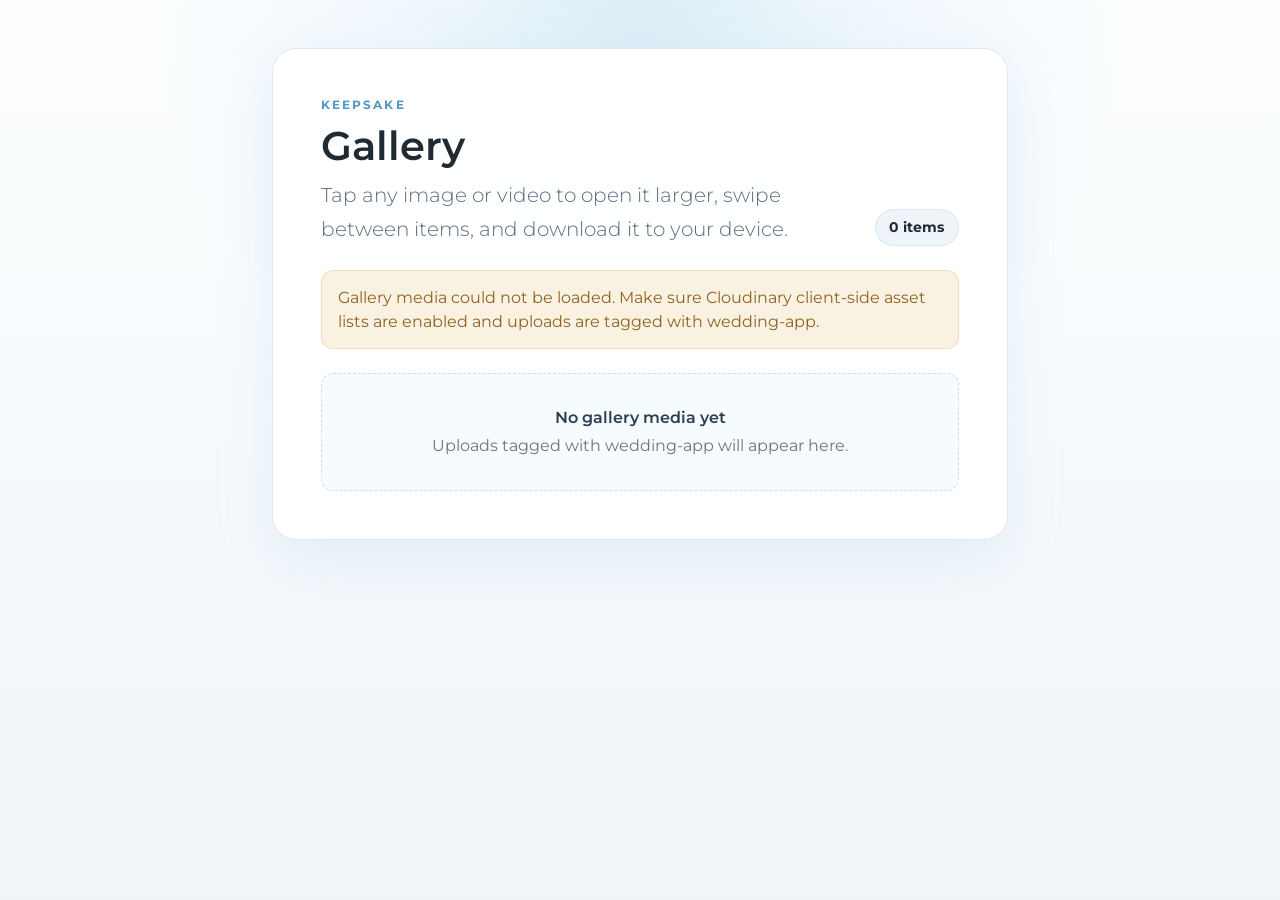
<file: index.html>
<!DOCTYPE html>
<html lang="en">

<head>
  <meta charset="UTF-8">
  <meta name="viewport" content="width=device-width, initial-scale=1.0">
  <title>Keepsake</title>
  <link rel="icon" type="image/png" sizes="32x32" href="assets/favicon.png">
  <link href="https://cdn.jsdelivr.net/npm/bootstrap@5.3.3/dist/css/bootstrap.min.css" rel="stylesheet"
    integrity="sha384-QWTKZyjpPEjISv5WaRU9OFeRpok6YctnYmDr5pNlyT2bRjXh0JMhjY6hW+ALEwIH" crossorigin="anonymous">
  <link rel="stylesheet" href="style.css">
</head>

<body data-cloud-name="j7q3fjia" data-upload-preset="keepsake" data-max-file-size-mb="100">
  <main class="page-shell py-4 py-md-5">
    <div class="container">
      <div class="row justify-content-center g-4">
        <div id="state-countdown" class="col-12 col-xl-8 state-panel d-none" data-state="countdown">
          <section class="card-surface countdown-surface p-4 p-md-5">
            <p id="countdown-event-title" class="eyebrow mb-3">Keepsake</p>
            <!-- <h1 class="countdown-kicker mb-2">Watch this space</h1> -->
            <h2 class="countdown-title mb-4">Come back for a surprise in:</h2>
            <div class="countdown-center">
              <div class="countdown-display-wrap mx-auto">
                <p id="countdown-display" class="countdown-display mb-0">00:00:00:00</p>
              </div>
            </div>
          </section>
        </div>

        <div id="state-upload" class="col-12 col-xl-10 state-panel d-none" data-state="upload">
          <section class="card-surface p-4 p-md-5 mb-4">
            <p id="upload-event-title" class="eyebrow mb-2">Keepsake</p>
            <div class="row g-4 align-items-start">
              <div class="col-12 col-lg-7">
                <h1 class="display-6 fw-semibold mb-3">Upload photos and videos</h1>
              </div>
              <div id="upload-info" class="col-12 col-lg-5">
                <div class="info-panel h-100">
                  <p class="small-label mb-2">Upload Status</p>
                  <div class="d-flex justify-content-between align-items-center gap-3">
                    <span class="text-secondary-light">Uploads used</span>
                    <span id="upload-count" class="badge text-bg-light count-pill">0 / 10</span>
                  </div>
                </div>
              </div>
            </div>
          </section>

          <section class="card-surface p-4 mb-4">
            <div class="row g-4">
              <div class="col-12">
                <h2 class="h4 mb-3">Invite Details</h2>
                <div id="invite-loading" class="invite-loading d-none mb-3" aria-live="polite">
                  <div class="spinner-border spinner-border-sm text-info" role="status" aria-hidden="true"></div>
                  <p class="mb-0">Loading invite details</p>
                </div>
                <div id="invite-status" class="invite-banner d-none mb-3"></div>

                <div id="uploader-select-wrap" class="d-none">
                  <label for="uploader-select" class="form-label">Who is uploading?</label>
                  <select id="uploader-select" class="form-select">
                    <option value="">Select a guest</option>
                  </select>
                </div>
              </div>
            </div>
          </section>

          <section class="card-surface p-4">
            <div class="row g-4">
              <div class="col-12">
                <h2 class="h4 mb-3">Upload Media</h2>
                <form id="upload-form" novalidate>
                  <p class="intro-copy mb-3">
                    Capture a moment on your phone or upload existing photos and videos from your device.
                  </p>

                  <div class="camera-action">
                    <button id="camera-button" type="button" class="btn btn-outline-light btn-lg w-100">
                      <span class="camera-icon" aria-hidden="true">📷</span>
                      <span>Capture Moments</span>
                    </button>
                    <input id="camera-file-input" class="d-none" type="file" accept="image/*" capture="environment">
                  </div>

                  <p class="small-label text-center my-4">Or</p>

                  <div class="mb-3">
                    <label for="media-file" class="form-label">Choose an image or video</label>
                    <input id="media-file" name="media" class="form-control" type="file" accept="image/*,video/*,.mov"
                      required>
                    <div id="upload-help-text" class="form-text">Images and videos only.</div>
                  </div>

                  <div class="d-grid">
                    <button id="upload-button" type="submit" class="btn btn-primary btn-lg px-4">
                      Upload
                    </button>
                  </div>

                  <p id="status" class="status-message mt-3 mb-0" aria-live="polite"></p>
                </form>

                <div id="upload-limit-panel" class="limit-panel d-none mt-3 text-center">
                  <p id="upload-limit-title" class="small-label mb-2">Upload Limit Reached</p>
                  <h3 class="limit-title mb-2">Media will be available in:</h3>
                  <p id="upload-limit-countdown" class="limit-countdown mb-2">00:00:00:00</p>
                  <p id="upload-limit-message" class="limit-copy mb-0">
                    Come back to view the gallery.
                  </p>
                </div>
              </div>
            </div>
          </section>
        </div>

        <div id="state-gallery" class="col-12 col-xl-8 state-panel d-none" data-state="gallery">
          <section class="card-surface p-4 p-md-5">
            <div class="d-flex flex-column flex-md-row justify-content-between align-items-md-end gap-3 mb-4">
              <div>
                <p class="eyebrow mb-2">Keepsake</p>
                <h1 class="display-6 fw-semibold mb-2">Gallery</h1>
                <p class="lead intro-copy mb-0">
                  Tap any image or video to open it larger, swipe between items, and download it to your device.
                </p>
              </div>
              <div class="gallery-actions">
                <span id="gallery-count" class="badge text-bg-light count-pill">0 items</span>
                <!-- <button id="gallery-download-all" class="btn btn-primary btn-sm" type="button" disabled>
                  Download all
                </button> -->
              </div>
            </div>

            <div id="gallery-status" class="invite-banner info mb-4 d-none"></div>
            <div id="gallery-grid" class="gallery-grid"></div>
          </section>
        </div>
      </div>
    </div>
  </main>

  <div id="gallery-lightbox" class="gallery-lightbox d-none" aria-hidden="true">
    <div class="gallery-lightbox-backdrop"></div>
    <div class="gallery-lightbox-dialog">
      <button id="lightbox-close" class="lightbox-close" type="button" aria-label="Close">×</button>
      <button id="lightbox-prev" class="lightbox-nav lightbox-prev" type="button" aria-label="Previous">‹</button>
      <button id="lightbox-next" class="lightbox-nav lightbox-next" type="button" aria-label="Next">›</button>

      <div class="lightbox-media-wrap">
        <div id="lightbox-media" class="lightbox-media"></div>
        <div class="lightbox-meta">
          <span id="lightbox-tag" class="lightbox-tag">Unnamed Guest</span>
          <a id="lightbox-download" class="btn btn-primary" href="#" download>Download</a>
        </div>
      </div>
    </div>
  </div>

  <script src="script.js"></script>
</body>

</html>
</file>
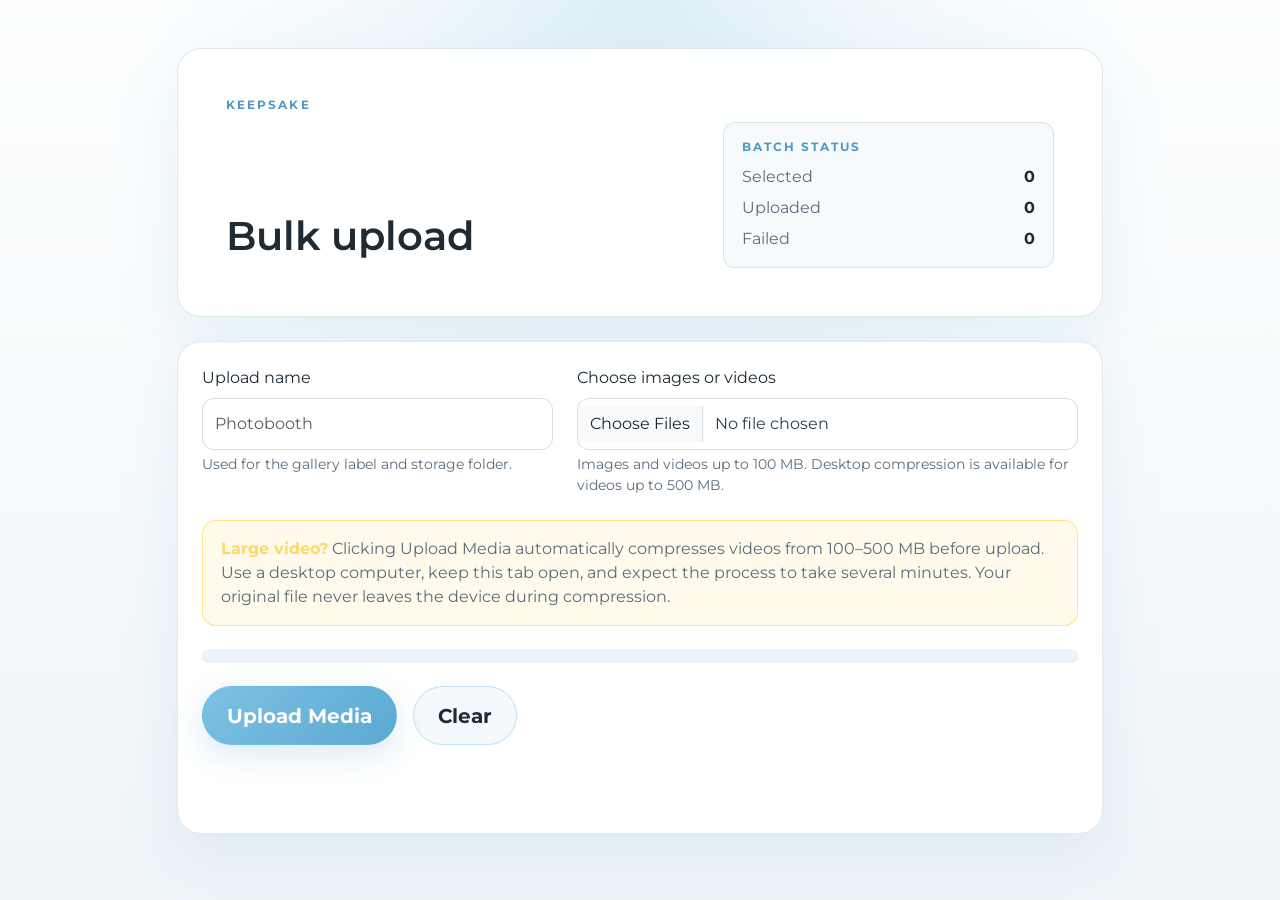
<file: bulk-upload/index.html>
<!DOCTYPE html>
<html lang="en">

<head>
  <meta charset="UTF-8">
  <meta name="viewport" content="width=device-width, initial-scale=1.0">
  <title>Keepsake Bulk Upload</title>
  <meta http-equiv="refresh" content="0; url=../bulk-upload.html">
</head>

<body>
  <script>
    window.location.replace("../bulk-upload.html");
  </script>
  <a href="../bulk-upload.html">Open bulk upload</a>
</body>

</html>
</file>
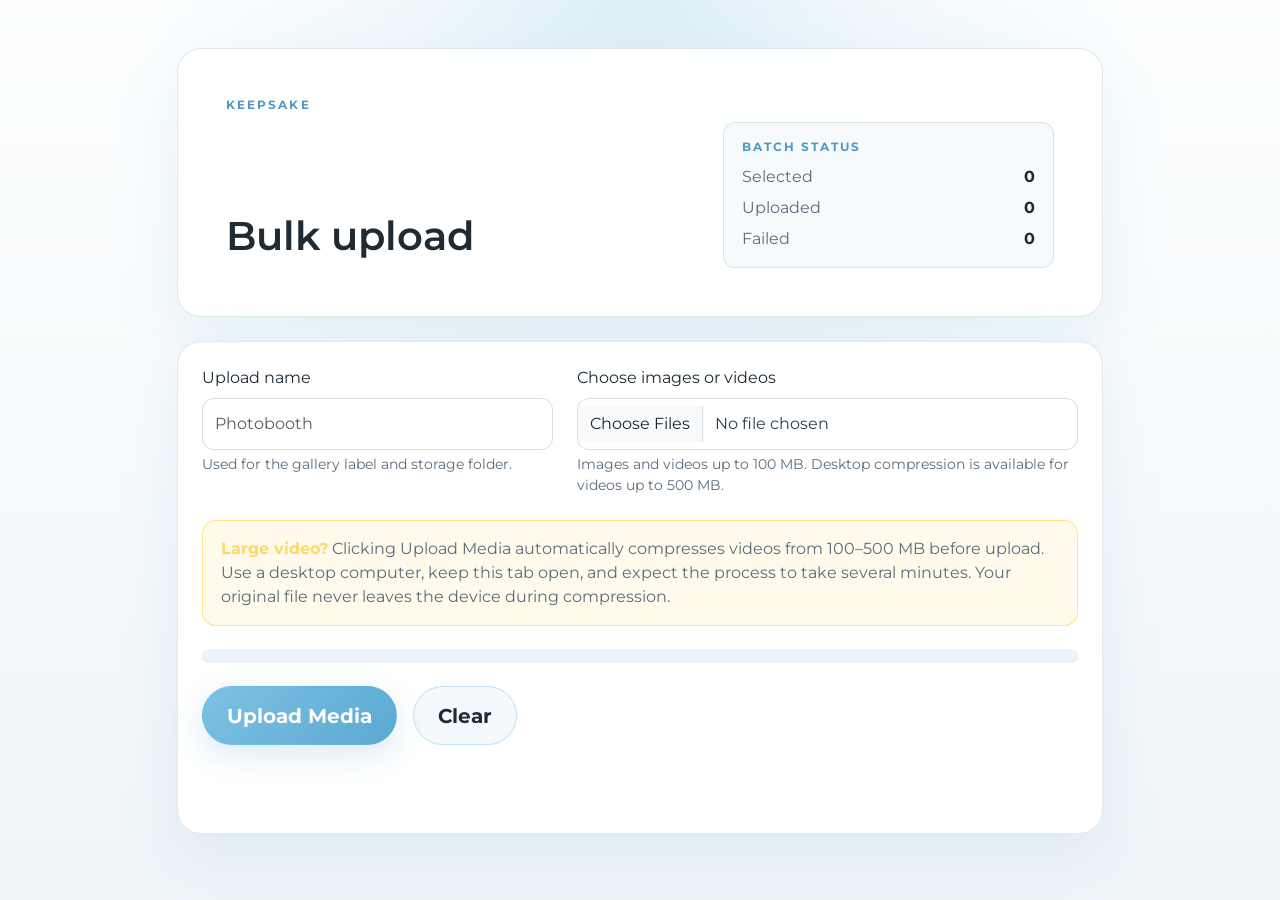
<file: bulk-upload.html>
<!DOCTYPE html>
<html lang="en">

<head>
  <meta charset="UTF-8">
  <meta name="viewport" content="width=device-width, initial-scale=1.0">
  <title>Keepsake Bulk Upload</title>
  <link rel="icon" type="image/png" sizes="32x32" href="assets/favicon.png">
  <link href="https://cdn.jsdelivr.net/npm/bootstrap@5.3.3/dist/css/bootstrap.min.css" rel="stylesheet"
    integrity="sha384-QWTKZyjpPEjISv5WaRU9OFeRpok6YctnYmDr5pNlyT2bRjXh0JMhjY6hW+ALEwIH" crossorigin="anonymous">
  <link rel="stylesheet" href="style.css">
</head>

<body data-cloud-name="j7q3fjia" data-upload-preset="keepsake" data-max-file-size-mb="100">
  <main class="page-shell py-4 py-md-5">
    <div class="container">
      <div class="row justify-content-center g-4">
        <div class="col-12 col-xl-10">
          <section class="card-surface p-4 p-md-5 mb-4">
            <p class="eyebrow mb-2">Keepsake</p>
            <div class="row g-4 align-items-end">
              <div class="col-12 col-lg-7">
                <h1 class="display-6 fw-semibold mb-2">Bulk upload</h1>
              </div>
              <div class="col-12 col-lg-5">
                <div class="info-panel h-100">
                  <p class="small-label mb-2">Batch Status</p>
                  <div class="bulk-summary-grid">
                    <span>Selected</span>
                    <strong id="bulk-selected-count">0</strong>
                    <span>Uploaded</span>
                    <strong id="bulk-uploaded-count">0</strong>
                    <span>Failed</span>
                    <strong id="bulk-failed-count">0</strong>
                  </div>
                </div>
              </div>
            </div>
          </section>

          <section class="card-surface p-4">
            <form id="bulk-upload-form" novalidate>
              <div class="row g-4">
                <div class="col-12 col-lg-5">
                  <label for="bulk-uploader-name" class="form-label">Upload name</label>
                  <input id="bulk-uploader-name" class="form-control" type="text" autocomplete="off"
                    placeholder="Photobooth" required>
                  <div class="form-text">Used for the gallery label and storage folder.</div>
                </div>

                <div class="col-12 col-lg-7">
                  <label for="bulk-media-files" class="form-label">Choose images or videos</label>
                  <input id="bulk-media-files" class="form-control" type="file" accept="image/*,video/*,.mov" multiple
                    required>
                  <div id="bulk-help-text" class="form-text">Images and videos only.</div>
                </div>

                <div class="col-12">
                  <div class="bulk-compression-notice" role="note">
                    <strong>Large video?</strong> Clicking Upload Media automatically compresses videos from 100–500 MB
                    before upload.
                    Use a desktop computer, keep this tab open, and expect the process to take several minutes.
                    Your original file never leaves the device during compression.
                  </div>
                </div>

                <div class="col-12">
                  <div class="progress bulk-progress" role="progressbar" aria-label="Bulk upload progress"
                    aria-valuemin="0" aria-valuemax="100" aria-valuenow="0">
                    <div id="bulk-progress-bar" class="progress-bar" style="width: 0%"></div>
                  </div>
                </div>

                <div class="col-12">
                  <div class="d-flex flex-column flex-sm-row gap-3">
                    <button id="bulk-upload-button" type="submit" class="btn btn-primary btn-lg px-4">
                      Upload Media
                    </button>
                    <button id="bulk-clear-button" type="button" class="btn btn-outline-light btn-lg px-4">
                      Clear
                    </button>
                  </div>
                  <p id="bulk-status" class="status-message mt-3 mb-0" aria-live="polite"></p>
                </div>

                <div class="col-12">
                  <div id="bulk-file-list" class="bulk-file-list"></div>
                </div>
              </div>
            </form>
          </section>
        </div>
      </div>
    </div>
  </main>

  <script src="bulk-upload.js"></script>
</body>

</html>
</file>
<file: style.css>
@import url("https://fonts.googleapis.com/css2?family=Montserrat:wght@400;500;600;700;800&display=swap");

:root {
  --font-primary: "Montserrat", sans-serif;
  --text-primary: #2c3e50;
  --text-secondary: #1f2a33;
  --text-tertiary: #5a6c7d;
  --text-inverse: #8a9aab;
  --surface-base: #000000;
  --surface-muted: #ffffff;
  --surface-raised: #f7fafc;
  --surface-soft: #eef4f8;
  --surface-accent: #e4f2fb;
  --border-soft: rgba(44, 62, 80, 0.12);
  --border-strong: rgba(107, 179, 217, 0.3);
  --accent: #6bb3d9;
  --accent-strong: #4f99c4;
  --accent-soft: rgba(107, 179, 217, 0.14);
  --success-soft: rgba(104, 170, 127, 0.12);
  --success-text: #50785f;
  --warning-soft: rgba(214, 166, 78, 0.16);
  --warning-text: #8e6320;
  --error-soft: rgba(201, 98, 98, 0.12);
  --error-text: #9f4848;
  --shadow-1: rgba(107, 179, 217, 0.25) 0 10px 40px 0;
  --shadow-2: rgba(107, 179, 217, 0.25) 0 10px 30px 0;
  --shadow-3: rgba(107, 179, 217, 0.15) 0 10px 30px 0;
  --shadow-4: rgba(107, 179, 217, 0.15) 0 20px 60px 0;
  --radius-xs: 12px;
  --radius-sm: 24px;
  --radius-md: 50px;
  --duration-instant: 200ms;
  --duration-fast: 600ms;
  --duration-normal: 800ms;
}

* {
  box-sizing: border-box;
}

html {
  color-scheme: light;
}

body {
  margin: 0;
  font-family: var(--font-primary);
  color: var(--text-primary);
  background:
    radial-gradient(circle at top, rgba(107, 179, 217, 0.22) 0%, rgba(107, 179, 217, 0.08) 22%, rgba(247, 250, 252, 0) 44%),
    linear-gradient(180deg, #fcfeff 0%, #f7fafc 48%, #eef4f8 100%);
}

a {
  color: var(--accent-strong);
  text-decoration-color: rgba(79, 153, 196, 0.35);
}

a:hover {
  color: var(--text-secondary);
}

button,
input,
select,
textarea {
  font: inherit;
}

:focus-visible {
  outline: 3px solid rgba(107, 179, 217, 0.45);
  outline-offset: 3px;
}

.page-shell {
  min-height: 100vh;
}

.card-surface {
  background: rgba(255, 255, 255, 0.94);
  border: 1px solid var(--border-soft);
  border-radius: var(--radius-sm);
  box-shadow: var(--shadow-4);
  backdrop-filter: blur(14px);
}

.countdown-surface {
  padding-top: clamp(2.5rem, 6vw, 4.5rem);
  padding-bottom: clamp(2.5rem, 6vw, 4.5rem);
}

.countdown-surface .eyebrow {
  text-align: center;
}

.countdown-center {
  min-height: min(58vh, 620px);
  display: flex;
  flex-direction: column;
  justify-content: center;
  align-items: center;
  text-align: center;
}

.eyebrow,
.small-label {
  text-transform: uppercase;
  letter-spacing: 0.18em;
  font-size: 0.72rem;
  font-weight: 700;
  color: var(--accent-strong);
}

.countdown-title,
.limit-title {
  font-size: clamp(2rem, 5vw, 3.4rem);
  font-weight: 700;
  color: var(--text-secondary);
}

.countdown-display-wrap {
  width: min(90%, 1000px);
  margin-inline: auto;
}

.countdown-display,
.limit-countdown {
  font-size: clamp(2.2rem, 9vw, 6.5rem);
  font-weight: 800;
  line-height: 1.05;
  letter-spacing: 0.08em;
  color: var(--text-secondary);
  text-wrap: balance;
}

.intro-copy,
.lead.intro-copy,
.limit-copy,
.text-secondary-light,
.info-copy,
.status-message {
  color: var(--text-tertiary);
  line-height: 1.7;
}

.info-panel,
.limit-panel,
.gallery-empty,
.gallery-media-shell,
.invite-banner,
.lightbox-tag,
.gallery-tag {
  border-radius: var(--radius-xs);
}

.info-panel {
  height: 100%;
  padding: 1rem 1.1rem;
  background: var(--surface-raised);
  border: 1px solid var(--border-soft);
  color: var(--text-primary);
}

.form-label,
.h4,
.display-6,
.lead,
#lightbox-tag {
  color: var(--text-secondary);
}

.form-text {
  color: var(--text-tertiary);
}

.form-control,
.form-select {
  border-radius: var(--radius-xs);
  border: 1px solid rgba(44, 62, 80, 0.16);
  background: var(--surface-muted);
  color: var(--text-primary);
  padding-block: 0.8rem;
  box-shadow: none;
  transition:
    border-color var(--duration-instant) ease,
    box-shadow var(--duration-instant) ease,
    background-color var(--duration-instant) ease;
}

.form-control:hover,
.form-select:hover {
  border-color: rgba(107, 179, 217, 0.38);
}

.form-control:focus,
.form-select:focus {
  border-color: var(--accent);
  box-shadow: 0 0 0 0.25rem rgba(107, 179, 217, 0.2);
}

.invite-banner {
  padding: 0.9rem 1rem;
  background: var(--surface-accent);
  border: 1px solid var(--border-strong);
  color: var(--text-primary);
}

.invite-banner.success {
  background: var(--success-soft);
  border-color: rgba(104, 170, 127, 0.22);
  color: var(--success-text);
}

.invite-banner.warning {
  background: var(--warning-soft);
  border-color: rgba(214, 166, 78, 0.26);
  color: var(--warning-text);
}

.invite-banner.info {
  background: var(--surface-accent);
  border-color: var(--border-strong);
  color: var(--text-primary);
}

.invite-loading {
  display: flex;
  align-items: center;
  gap: 0.75rem;
  color: var(--text-primary);
}

.camera-action .btn {
  display: inline-flex;
  align-items: center;
  justify-content: center;
  gap: 0.65rem;
}

.camera-icon {
  font-size: 1.1rem;
  line-height: 1;
}

.btn {
  border-radius: var(--radius-md);
  font-weight: 700;
  padding-block: 0.85rem;
  transition:
    transform var(--duration-instant) ease,
    box-shadow var(--duration-instant) ease,
    background-color var(--duration-instant) ease,
    border-color var(--duration-instant) ease,
    color var(--duration-instant) ease;
}

.btn:hover {
  transform: translateY(-1px);
}

.btn-primary {
  background: linear-gradient(135deg, #7ec2e4 0%, #5aa8d2 100%);
  border: 1px solid transparent;
  color: var(--surface-muted);
  box-shadow: var(--shadow-2);
}

.btn-primary:hover,
.btn-primary:focus,
.btn-primary:active {
  background: linear-gradient(135deg, #89caea 0%, #4f99c4 100%) !important;
  color: var(--surface-muted) !important;
  box-shadow: var(--shadow-1);
}

.btn-outline-light {
  border: 1px solid rgba(107, 179, 217, 0.35);
  background: rgba(107, 179, 217, 0.08);
  color: var(--text-secondary);
}

.btn-outline-light:hover,
.btn-outline-light:focus,
.btn-outline-light:active {
  border-color: var(--accent);
  background: rgba(107, 179, 217, 0.16) !important;
  color: var(--text-secondary) !important;
}

.badge.count-pill,
.count-pill {
  display: inline-flex;
  align-items: center;
  justify-content: center;
  font-size: 0.9rem;
  font-weight: 700;
  padding: 0.65rem 0.85rem;
  border-radius: 999px;
  background: var(--surface-soft) !important;
  color: var(--text-secondary) !important;
  border: 1px solid rgba(107, 179, 217, 0.18);
}

.gallery-actions {
  display: flex;
  align-items: center;
  gap: 0.65rem;
  flex-wrap: wrap;
  justify-content: flex-start;
}

.gallery-actions .btn {
  min-height: 2.6rem;
  padding: 0.55rem 0.9rem;
  white-space: nowrap;
}

.gallery-grid {
  display: grid;
  grid-template-columns: repeat(auto-fit, minmax(220px, 1fr));
  gap: 1rem;
}

.gallery-card {
  display: block;
  width: 100%;
  padding: 0;
  border: 0;
  background: transparent;
  text-align: left;
}

.gallery-media-shell {
  overflow: hidden;
  background: var(--surface-raised);
  border: 1px solid var(--border-soft);
  box-shadow: var(--shadow-3);
}

.gallery-media {
  display: block;
  width: 100%;
  aspect-ratio: 1 / 1;
  object-fit: cover;
  transition: transform 180ms ease;
}

.gallery-card:hover .gallery-media,
.gallery-card:focus-visible .gallery-media {
  transform: scale(1.03);
}

.gallery-tag {
  display: inline-block;
  margin-top: 0.6rem;
  padding: 0.35rem 0.7rem;
  background: var(--surface-soft);
  color: var(--text-primary);
  font-size: 0.85rem;
  font-weight: 600;
}

.gallery-empty {
  padding: 2rem 1rem;
  text-align: center;
  border: 1px dashed rgba(107, 179, 217, 0.35);
  background: rgba(107, 179, 217, 0.06);
}

.gallery-lightbox {
  position: fixed;
  inset: 0;
  z-index: 1050;
}

.gallery-lightbox-backdrop {
  position: absolute;
  inset: 0;
  background: rgba(31, 42, 51, 0.72);
  backdrop-filter: blur(10px);
}

.gallery-lightbox-dialog {
  position: relative;
  z-index: 1;
  height: 100%;
  display: flex;
  align-items: center;
  justify-content: center;
  padding: 1.25rem;
}

.lightbox-media-wrap {
  width: min(100%, 1100px);
  max-height: 100%;
}

.lightbox-media {
  display: flex;
  align-items: center;
  justify-content: center;
  width: 100%;
  min-height: min(70vh, 760px);
}

.lightbox-asset {
  max-width: 100%;
  max-height: 72vh;
  border-radius: var(--radius-xs);
  box-shadow: 0 20px 60px rgba(0, 0, 0, 0.2);
}

.lightbox-meta {
  display: flex;
  justify-content: space-between;
  align-items: center;
  gap: 1rem;
  margin-top: 1rem;
}

.lightbox-tag {
  display: inline-flex;
  align-items: center;
  padding: 0.45rem 0.85rem;
  background: rgba(255, 255, 255, 0.85);
  color: var(--text-primary);
  text-transform: lowercase;
}

.lightbox-close,
.lightbox-nav {
  position: absolute;
  z-index: 2;
  border: 1px solid rgba(255, 255, 255, 0.24);
  border-radius: 999px;
  width: 48px;
  height: 48px;
  background: rgba(255, 255, 255, 0.86);
  color: var(--text-secondary);
  font-size: 1.8rem;
  line-height: 1;
  box-shadow: var(--shadow-3);
}

.lightbox-close {
  top: 1rem;
  right: 1rem;
}

.lightbox-prev {
  left: 1rem;
  top: 50%;
  transform: translateY(-50%);
}

.lightbox-next {
  right: 1rem;
  top: 50%;
  transform: translateY(-50%);
}

.status-message {
  min-height: 1.5rem;
}

.status-message.success {
  color: var(--success-text);
}

.status-message.error {
  color: var(--error-text);
}

.status-message.working {
  color: var(--accent-strong);
}

.limit-panel {
  padding: 1.5rem 1rem;
  background: var(--surface-raised);
  border: 1px solid var(--border-soft);
}

.bulk-summary-grid {
  display: grid;
  grid-template-columns: 1fr auto;
  gap: 0.45rem 1rem;
  color: var(--text-tertiary);
}

.bulk-summary-grid strong {
  color: var(--text-secondary);
}

.bulk-progress {
  height: 0.8rem;
  border-radius: 999px;
  background: var(--surface-soft);
  border: 1px solid rgba(107, 179, 217, 0.16);
  overflow: hidden;
}

.bulk-progress .progress-bar {
  background: linear-gradient(135deg, #7ec2e4 0%, #5aa8d2 100%);
}

.bulk-file-list {
  display: grid;
  gap: 0.75rem;
}

.bulk-file-row {
  display: flex;
  justify-content: space-between;
  align-items: center;
  gap: 1rem;
  padding: 0.85rem 1rem;
  background: var(--surface-raised);
  border: 1px solid var(--border-soft);
  border-radius: var(--radius-xs);
}

.bulk-file-meta {
  min-width: 0;
  display: grid;
  gap: 0.15rem;
}

.bulk-file-name {
  color: var(--text-secondary);
  font-weight: 700;
  overflow-wrap: anywhere;
}

.bulk-file-size {
  color: var(--text-tertiary);
  font-size: 0.9rem;
}

.bulk-file-status {
  flex: 0 0 auto;
  min-width: 88px;
  text-align: center;
  padding: 0.35rem 0.65rem;
  border-radius: 999px;
  font-size: 0.82rem;
  font-weight: 700;
  background: var(--surface-soft);
  color: var(--text-secondary);
}

.bulk-file-status.working {
  background: var(--accent-soft);
  color: var(--accent-strong);
}

.bulk-file-status.success {
  background: var(--success-soft);
  color: var(--success-text);
}

.bulk-file-status.error {
  background: var(--error-soft);
  color: var(--error-text);
}

.bulk-compression-notice {
  padding: 1rem 1.1rem;
  border: 1px solid rgba(255, 193, 7, 0.42);
  border-radius: 0.85rem;
  background: rgba(255, 193, 7, 0.08);
  color: var(--text-tertiary);
}

.bulk-compression-notice strong {
  color: #ffd86b;
}

.bulk-file-detail {
  display: block;
  max-width: 48rem;
  color: var(--text-tertiary);
  font-size: 0.78rem;
  line-height: 1.35;
}

.bulk-file-result {
  display: flex;
  flex: 0 0 auto;
  align-items: center;
  justify-content: flex-end;
  gap: 0.75rem;
}

.bulk-file-action {
  white-space: nowrap;
}

@media (max-width: 575.98px) {
  .card-surface {
    border-radius: 22px;
  }

  .bulk-file-row {
    align-items: stretch;
    flex-direction: column;
  }

  .bulk-file-status {
    width: auto;
  }

  .bulk-file-result {
    width: 100%;
    justify-content: space-between;
  }

  .lightbox-meta {
    flex-direction: column;
    align-items: stretch;
  }

  .lightbox-prev,
  .lightbox-next {
    top: auto;
    bottom: 5.5rem;
    transform: none;
  }
}
</file>
